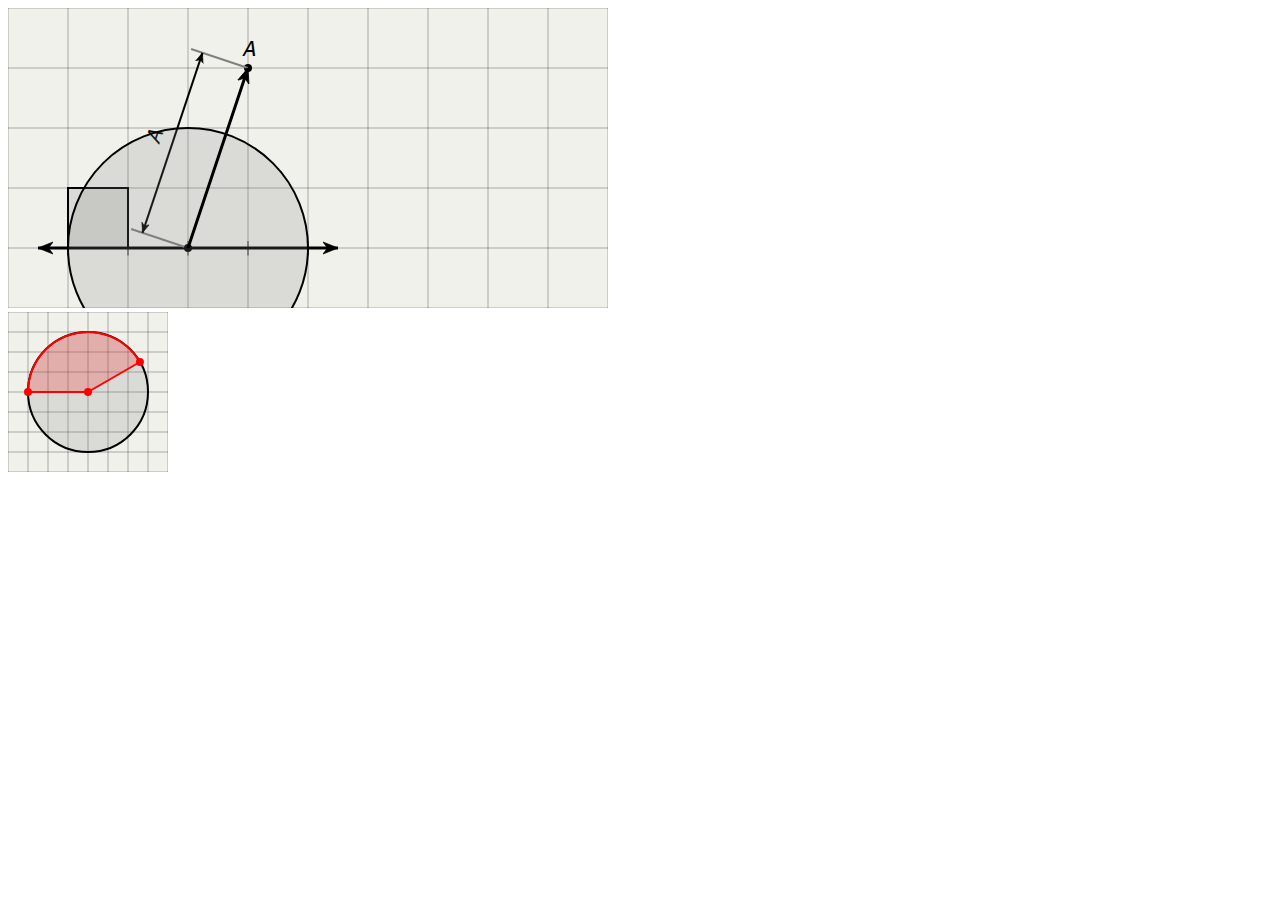
<file: examples.html>
<!DOCTYPE html>
<html lang="en">
<head>
    <meta charset="UTF-8">
    <link rel="stylesheet" href="css/svgstyles.css">
</head>
<body>
    <div id='pic01'></div>

    <div id='pic02'></div>
    
<script type="text/javascript" src="jsGeometry.js"></script>
<script type="text/javascript" src="how-to-use.js"></script>
</body>
</html>
</file>
<file: css/svgstyles.css>
/***** Stroke *****/

/*** Lines ***/

.l-main {
	stroke:black; 
	stroke-width:3px;
	stroke-opacite:1;	
}

.l-help {
	stroke:gray; 
	stroke-width:2px;
	stroke-opacite:0.5;
}

.l-thick {
	stroke-width:4px;
}

.l-thin {
	stroke-width:2;
}

.l-red {
	stroke:red;
}

.l-blue {
	stroke:blue;
}

.l-green {
	stroke:green;
}

.l-gray {
	stroke:gray;
}


/* Text */

.textElement {
	font-size:1.25em;
	fill:black;
	text-anchor:middle;
}

.textSmall {
	font-size:0.8em;
}

.textBlue {
	fill:blue;
}

.textBlack {
	fill:black;
}

.textRed {
	fill:red;
}

.textGreen {
	fill:green;
}

.textPurple {
	fill:purple;
}

.textGray {
	fill:gray;
}

/* Dots */

.pointBlack {
	fill:black;
}

.pointBlue {
	fill:blue;
}

.pointRed {
	fill:red;
}

.pointGreen {
	fill:green;
}

/* Distance*/

.distanceArrow {
	stroke:black; 
	stroke-width:2px;
}

/* Lines*/

.mainLine {
	stroke:black; 
	stroke-width:3px;
}

.helpLine {
	stroke:black; 
	stroke-width:2px;
}

/* Grid */

.gridUnit {
	fill:#F0F1EB;
	stroke:#000000;
	stroke-width:0.3;
}


.axisArrow {
	stroke-width: 5;
	stroke:#000000;
	fill:#000000;
}

.axisVerticalslash {
	stroke-width: 5;
	stroke:#000000;
	fill:#000000;
}

.axisOx {
	fill: none;
	stroke:#000000;
	stroke-width: 3;
	stroke-dasharray: null;
	stroke-linejoin: null;
	stroke-linecap: null;
}

/* Path */

.path {
	stroke:black;
	fill:gray;
	stroke-width:2;
	stroke-opacity:1;
	fill-opacity:0.2;
}

.red {
	stroke:red;
	fill:red;
}

/* Polygons */

.polygon {
	stroke:black;
	stroke-width:2;
	stroke-opacity:1;
	fill-opacity:0.2;
	fill:gray;
}

.polygonRed {
	stroke:red;
	stroke-width:2;
	stroke-opacity:1;
	fill-opacity:0.2;
	fill:red;
}

.polygonBlue {
	stroke:blue;
	stroke-width:2;
	stroke-opacity:1;
	fill-opacity:0.2;
	fill:blue;
}

/* Circles */

.mainCircle {
	stroke:black;
	stroke-width:2;
	stroke-opacity:1;
	fill-opacity:0.2;
	fill:gray;
}


.plain {
	stroke-width:2px;
	stroke:gray;
	fill:blue;
	fill-opacity:0.5;
}

.markangle {
	stroke-width:2px;
	stroke:gray;
	fill:none;
}
</file>
